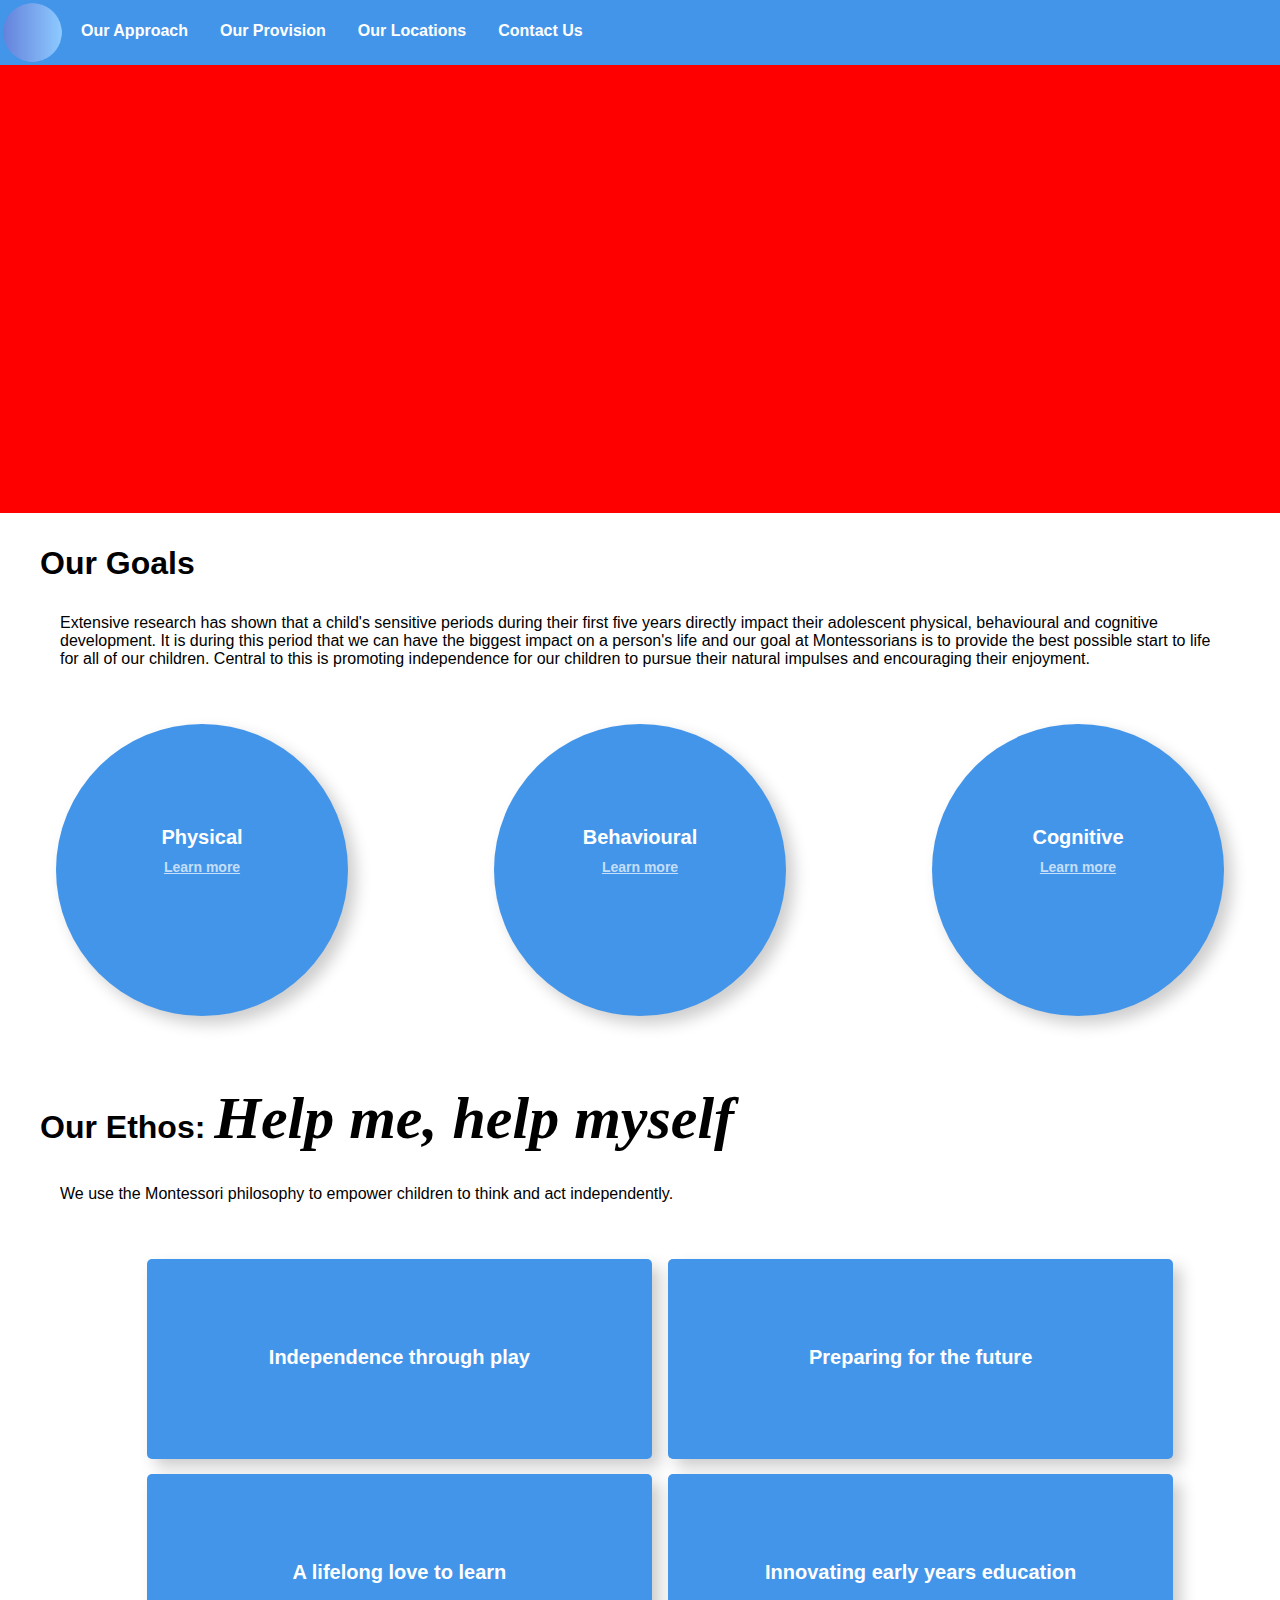
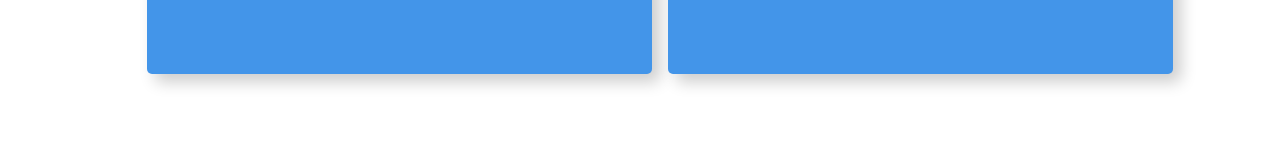
<file: index.html>
<!DOCTYPE html>
<html lang="en">
<head>
    <script src="https://ajax.googleapis.com/ajax/libs/jquery/1.10.2/jquery.min.js"></script>
    <script>
      $(function(){
        $('head').load('/header.html');
      });
    </script>
</head>
<body>
  <div class="body-container">
    <header>
      <div id="navigation"></div>
    </header>
    <div id="carousel-container"></div>
    <div class="page-body">
      <div class="text-block">
        <p class="heading">
          Our Goals
        </p>
        <p class="text">
          Extensive research has shown that a child's sensitive periods during their first five years directly impact their adolescent
          physical, behavioural and cognitive development. It is during this period that we can have the biggest impact on a person's life and our goal at Montessorians is to provide the best possible start to life for all of our children.
  Central to this is promoting independence for our children to pursue their natural impulses and encouraging their enjoyment.
        </p>
      </div>
      <div class="circle-container">
        <div class="circle">
          <div class="circle-dummy"></div>
          <div class="circle-contents">
            Physical
            <a class="learn-more" target="_blank" href="https://edge.sagepub.com/sites/default/files/07_KUTHER.pdf">Learn more</a>
          </div>
        </div>
        <div class="circle">
          <div class="circle-dummy"></div>
          <div class="circle-contents">
            Behavioural
            <a class="learn-more" target="_blank" href="https://www.ncbi.nlm.nih.gov/pmc/articles/PMC4130246/">Learn more</a>
          </div>
        </div>
        <div class="circle">
          <div class="circle-dummy"></div>
          <div class="circle-contents">
            Cognitive
            <a class="learn-more" target="_blank" href="https://www.simplypsychology.org/vygotsky.html">Learn more</a>
          </div>
        </div>
      </div>
      <div class="text-block">
        <p class="heading">
          Our Ethos: <span class="ital-quote">Help me, help myself</span>
        </p>
        <p class="text">
          We use the Montessori philosophy to empower children to think and act independently.
        </p>
      </div>
      <div class="tiles-container">
        <ol class="tiles">
          <li class="tile">
            <div class="title-tile">
              <span>Independence through play</span>
            </div>
            <div class="hover-tile">
              <span>[INSERT TEXT]</span>
            </div>
          </li>
          <li class="tile">
            <div class="title-tile">
              <span>A lifelong love to learn</span>
            </div>
            <div class="hover-tile">
              <span>[INSERT TEXT]</span>
            </div>
          </li>
          <li class="tile">
            <div class="title-tile">
              <span>Preparing for the future</span>
            </div>
            <div class="hover-tile">
              <span>[INSERT TEXT]</span>
            </div>
          </li>
          <li class="tile">
            <div class="title-tile">
              <span>Innovating early years education</span>
            </div>
            <div class="hover-tile">
              <span>[INSERT TEXT]</span>
            </div>
          </li>
        </ol>
      </div>
    </div>
  </div>
</body>
</html>
</file>
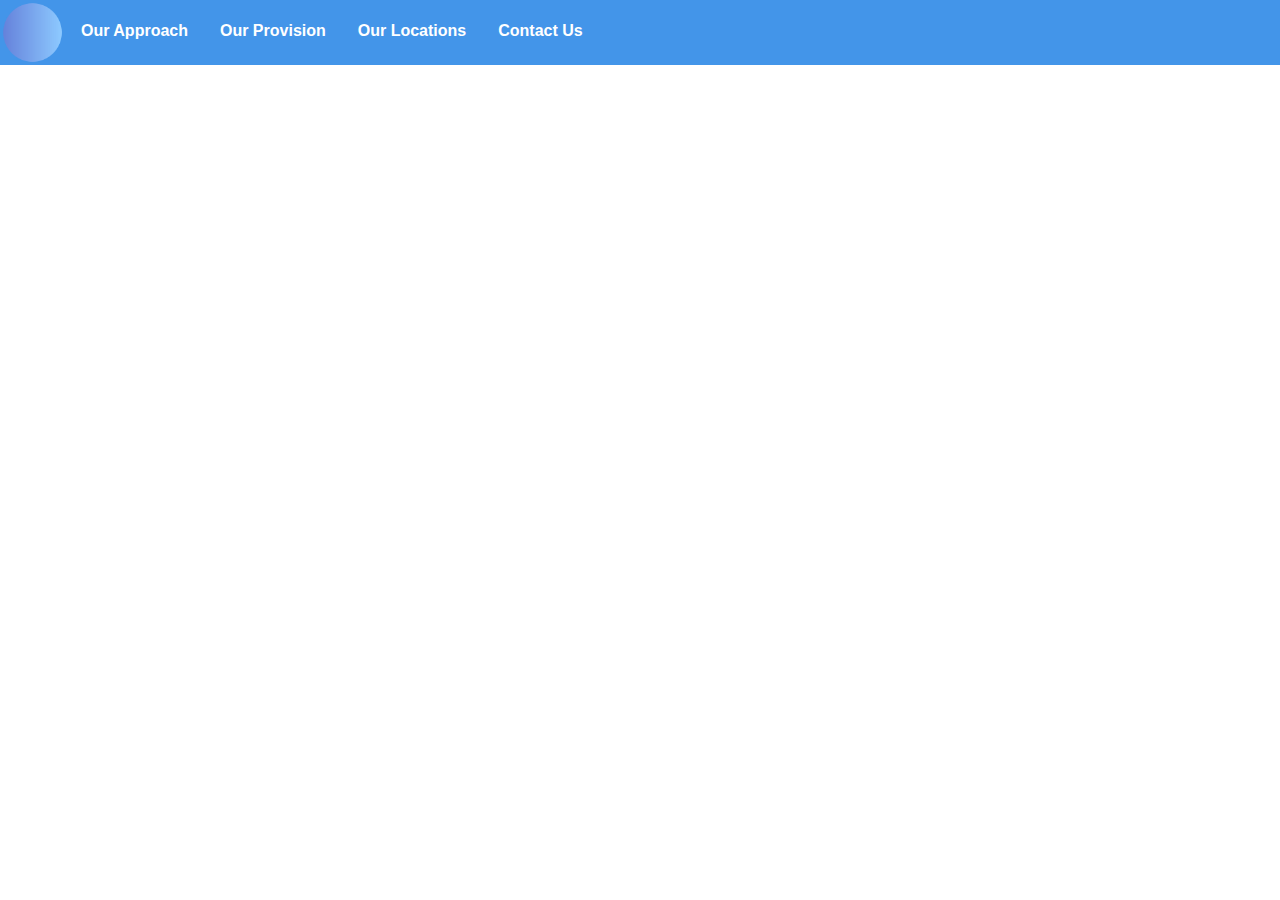
<file: contact.html>
<!DOCTYPE html>
<html lang="en">
<head>
  <script src="https://ajax.googleapis.com/ajax/libs/jquery/1.10.2/jquery.min.js"></script>
  <script>
    $(function(){
      $('head').load('/header.html');
    });
  </script>
</head>
<body>
<div class="container">
  <header>
    <div id="navigation"></div>
  </header>
</div>
</body>
</html>
</file>
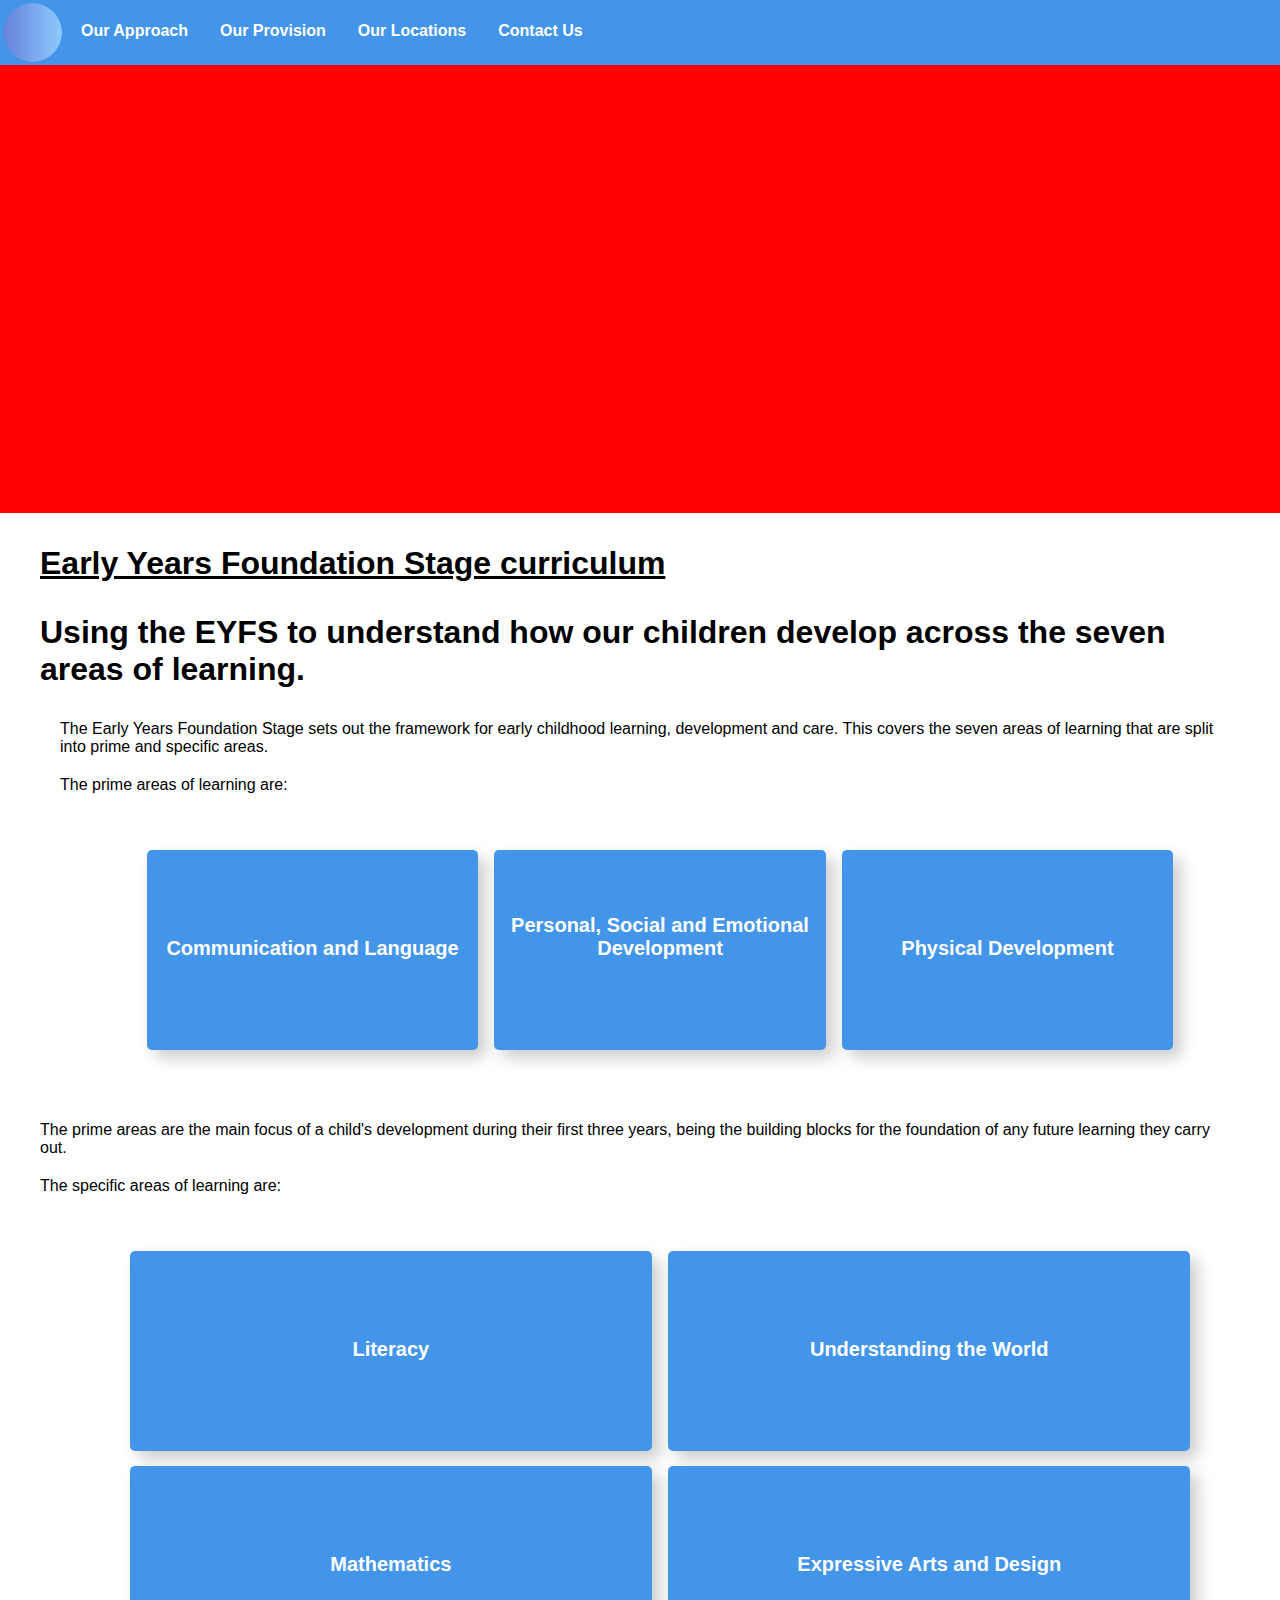
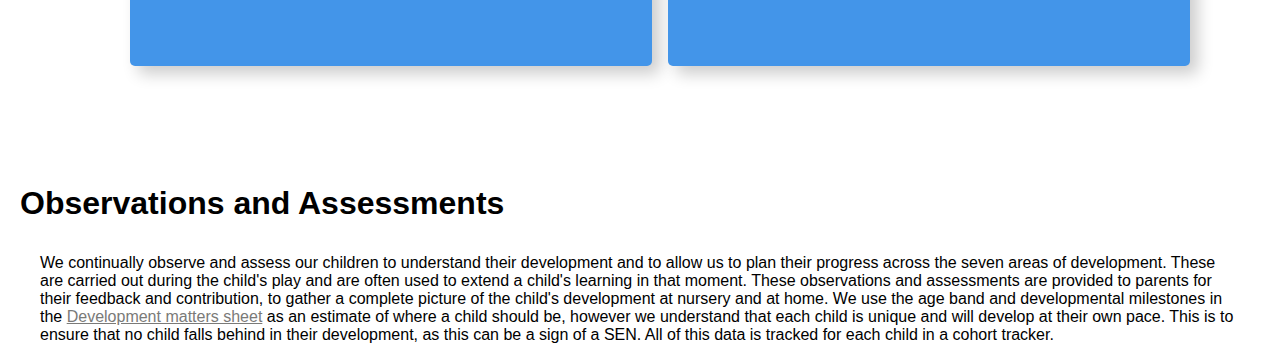
<file: approach/eyfs.html>
<!DOCTYPE html>
<html lang="en">
<head>
  <script src="https://ajax.googleapis.com/ajax/libs/jquery/1.10.2/jquery.min.js"></script>
  <script>
    $(function(){
      $('head').load('/header.html');
    });
  </script>
</head>
<body>
<div class="container">
  <header>
    <div id="navigation"></div>
  </header>
  <div id="carousel-container"></div>
  <div class="page-body">
    <div class="text-block">
      <p class="heading" style="text-decoration: underline;">
        Early Years Foundation Stage curriculum
      </p>
      <p class="heading">
        Using the EYFS to understand how our children develop across the seven areas of learning.
      </p>
      <p class="text">
        The Early Years Foundation Stage sets out the framework for early childhood learning, development and care. This covers the seven areas of learning that are split into prime and specific areas.
      </p>
      <p class="text">
        The prime areas of learning are:
      </p>
    </div>

    <div class="tiles-container">
      <ol class="tiles" style="column-count:3;">
        <li class="tile">
          <div class="title-tile">
            <span>Communication and Language</span>
          </div>
          <div class="hover-tile">
            <span>The ability to listen and pay attention, understand and comprehend concepts, and being able to communicate and express themselves in different ways.</span>
          </div>
        </li>
        <li class="tile">
          <div class="title-tile">
            <span>Personal, Social and  Emotional Development</span>
          </div>
          <div class="hover-tile">
            <span>The ability to form relationships and connect with others,  be confident and self-aware, and manage their own feelings and behaviour.</span>
          </div>
        </li>
        <li class="tile">
          <div class="title-tile">
            <span>Physical Development</span>
          </div>
          <div class="hover-tile">
            <span>The ability to develop control, coordination and movement. Children are supported in understanding the importance of maintaining their own personal hygiene and making healthy choices during meal times.</span>
          </div>
        </li>
      </ol>
    </div>
  </div>
  
  <div class="text-block">
    <p class="text">
      The prime areas are the main focus of a child's development during their first three years, being the building blocks for the foundation of any future learning they carry out.
    </p>
  </div>
  
   <div class="text-block">
      <p class="text">
        The specific areas of learning are:
      </p>
    </div>
  
      <div class="tiles-container">
       <ol class="tiles">
        <li class="tile">
          <div class="title-tile">
            <span>Literacy</span>
          </div>
          <div class="hover-tile">
            <span>Assessing how a child uses phonics to decode  words  to  read, understand and write  simple sentences. They start to read and  write some irregular common words. They begin to start understanding what is read, and having discussions about this. They begin to write simple sentences which can be read by themselves and others, with  some words are spelt correctly and others are phonetically plausible.</span>
          </div>
        </li>
        <li class="tile">
          <div class="title-tile">
            <span>Mathematics</span>
          </div>
          <div class="hover-tile">
            <span>A child’s use of numbers and being able to count to twenty. Understanding the concept of more or less than. Using quantities and objects to add or subtract. A child starts solving problems such as doubling, halving and sharing. A child will start to use everyday language to talk about size, weight, capacity, position, distance, time and money. They are able  recognise, create and describe patterns. They explore characteristics of objects and shapes, using mathematical language to describe them.</span>
          </div>
        </li>
        <li class="tile">
          <div class="title-tile">
            <span>Understanding the World</span>
          </div>
          <div class="hover-tile">
            <span>How a child discusses past and present events in their own lives and in the lives of family members. They understand other children don’t always enjoy the same things, and are sensitive to this. They know about similarities and differences between themselves and others,  among families, communities and traditions. A child will also have knowledge of the similarities and differences in relation to places, objects, materials and living things. They make observations of animals and plants and explain why some things occur, and talk about changes.</span>
          </div>
        </li>
        <li class="tile">
          <div class="title-tile">
            <span>Expressive Arts and Design</span>
          </div>
          <div class="hover-tile">
            <span>How a child sing songs, make music and dance, and experiment with ways of changing them. They are able to use and explore a variety of materials, tools and techniques, experimenting with colour, design, texture, form and function. A child is creative representing their own ideas, thoughts and feelings through design and technology, art, music, dance, role play and stories.</span>
          </div>
        </li>
      </ol>
    </div>


  <div class="text-block">
    <p class="heading">Observations and Assessments</p>
    <p class="text">
      We continually observe and assess our children to understand their development and to allow us to plan their progress across the seven areas of development. These are carried out during the child's play and are often used to extend a child's learning in that moment. These observations and assessments are provided to parents for their feedback and contribution, to gather a complete picture of the child's development at nursery and at home. We use the age band and developmental milestones in the <a href="https://www.early-education.org.uk/sites/default/files/Development%20Matters%20in%20the%20Early%20Years%20Foundation%20Stage%20-%20FINAL.pdf" target="_blank">Development matters sheet</a> as an estimate of where a child should be, however we understand that each child is unique and will develop at their own pace. This is to ensure that no child falls behind in their development, as this can be a sign of a SEN. All of this data is tracked for each child in a cohort tracker.
    </p>


  </div>

</div>
</body>
</html>
</file>
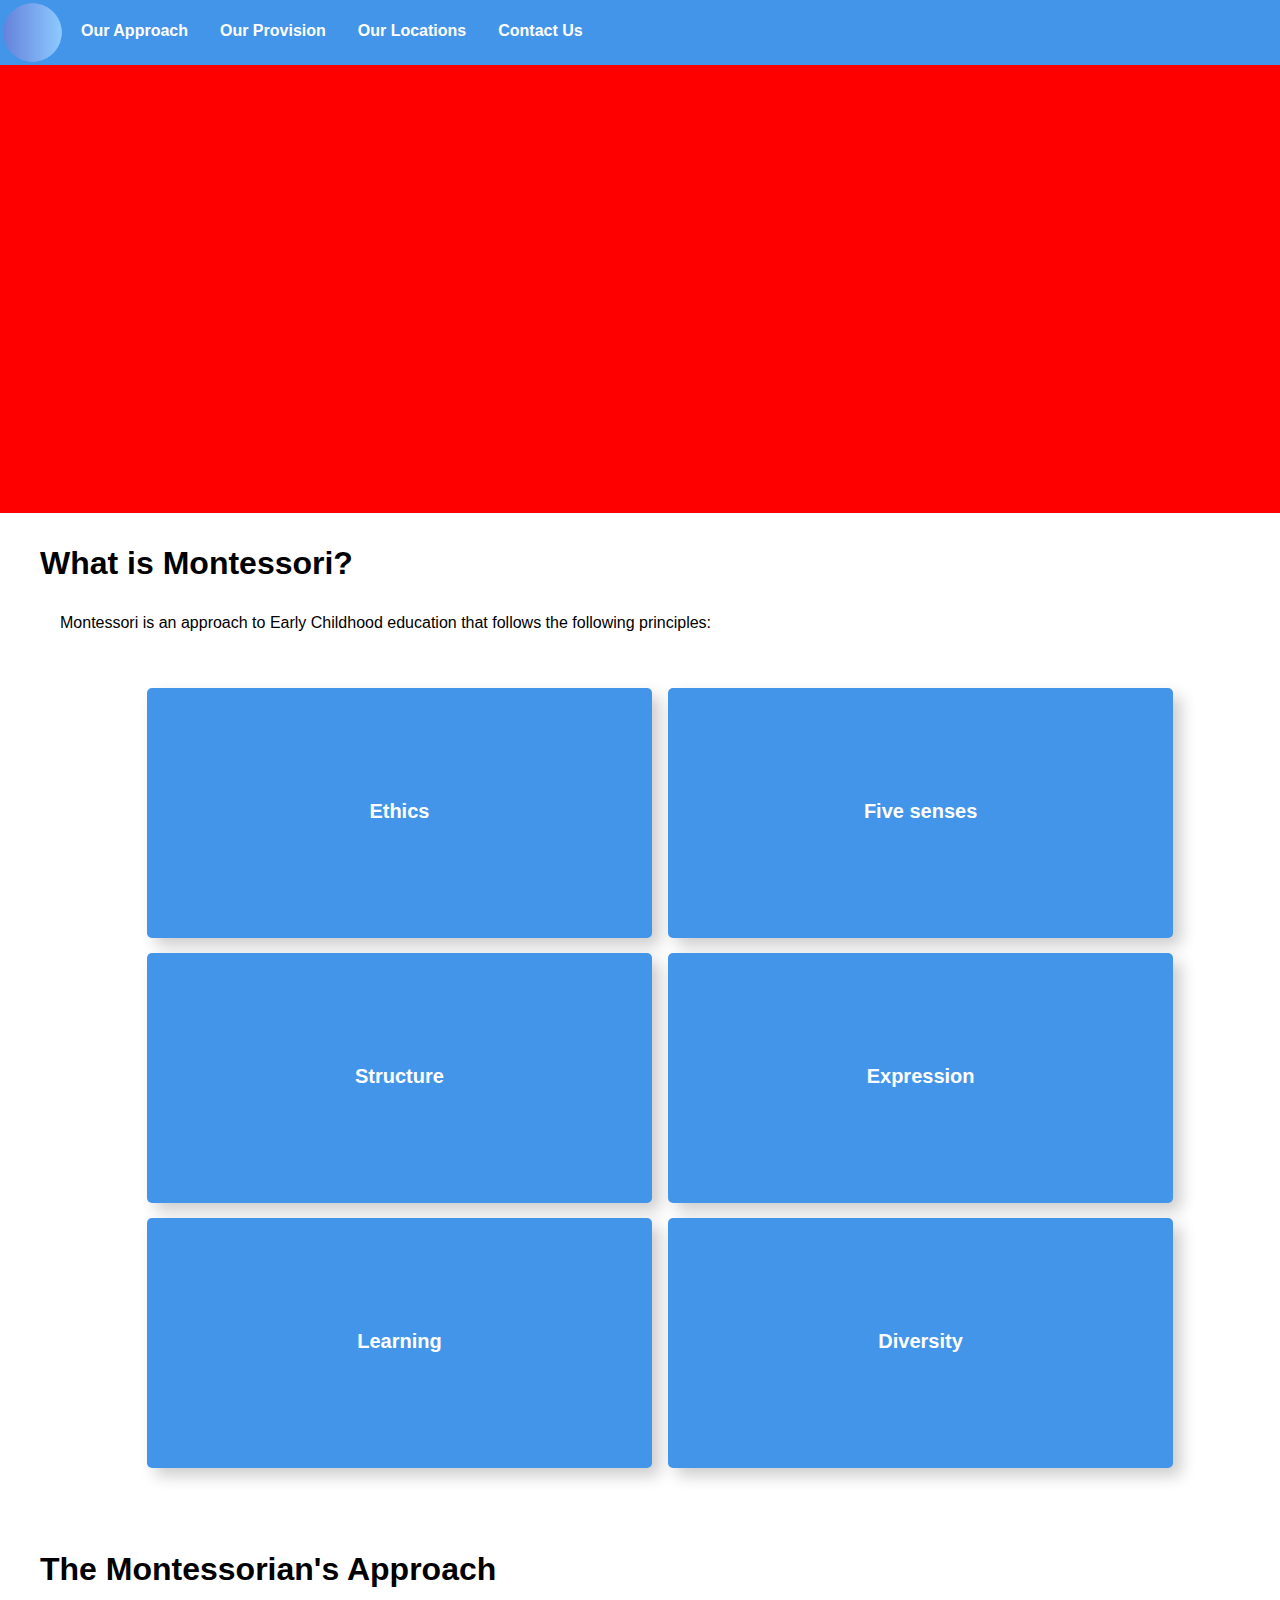
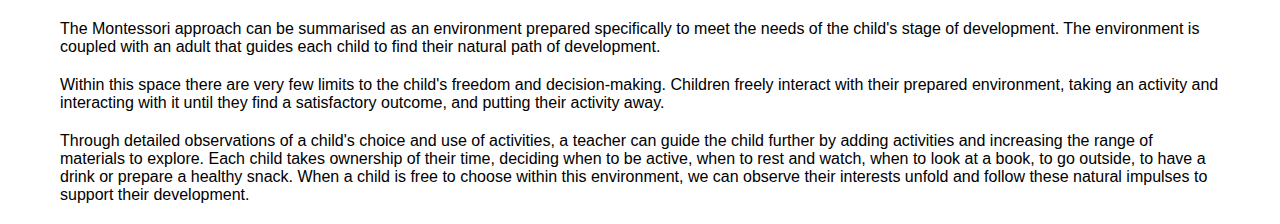
<file: approach/montessori.html>
<!DOCTYPE html>
<html lang="en">
<head>
  <script src="https://ajax.googleapis.com/ajax/libs/jquery/1.10.2/jquery.min.js"></script>
  <script>
    $(function(){
      $('head').load('/header.html');
    });
  </script>
</head>
<body>
<div class="container">
  <header>
    <div id="navigation"></div>
  </header>
  <div id="carousel-container"></div>
  <div class="page-body">
    <div class="text-block">
      <p class="heading">
        What is Montessori?
      </p>
      <p class="text">
        Montessori is an approach to Early Childhood education that follows the following principles:
      </p>
    </div>
    <div class="tiles-container medium">
      <ol class="tiles">
        <li class="tile">
          <div class="title-tile">
            <span>Ethics</span>
          </div>
          <div class="hover-tile">
            <span>A child's spirituality, building on their inner moral and ethics to connect to their environment and care for those around them. We strongly believe that each child is innately good, so we look to our children for guidance on how we should treat each other and our environment.</span>
          </div>
        </li>
        <li class="tile">
          <div class="title-tile">
            <span>Structure</span>
          </div>
          <div class="hover-tile">
            <span>Order and structure, as both enable an object to understand and make sense of itself in relation to its environment. This awareness is essential for a child to feel secure within its environment and to build on existing experiences. Order in our classrooms help our children feel safe and understand how things should be.</span>
          </div>
        </li>
        <li class="tile">
          <div class="title-tile">
            <span>Learning</span>
          </div>
          <div class="hover-tile">
            <span>A child's sensitive period, in which they have a heightened ability to intensely focus on an activities and learn extremely easily. This includes refining the senses, acquiring languages, physical development and socially. Our teachers watch out for these very creative periods and make sure that the children have the freedom to follow their interests.</span>
          </div>
        </li>
        <li class="tile">
          <div class="title-tile">
            <span>Five senses</span>
          </div>
          <div class="hover-tile">
            <span>A child's sensitive period, in which they have a heightened ability to intensely focus on an activities and learn extremely easily. This includes refining the senses, acquiring languages, physical development and socially. Our teachers watch out for these very creative periods and make sure that the children have the freedom to follow their interests.</span>
          </div>
        </li>
        <li class="tile">
          <div class="title-tile">
            <span>Expression</span>
          </div>
          <div class="hover-tile">
            <span>A child's freedom to express themselves and develop as creative and spontaneous individuals. Children are natural learners with an impulse to take joy in the process and not the end result. So we believe our role is to provide open and adventurous environments in which the children can become wonderfully dynamic, natural learners. Restricting a child's natural impulse can stop a child from enjoying learning, which often happens during school.</span>
          </div>
        </li>
        <li class="tile">
          <div class="title-tile">
            <span>Diversity</span>
          </div>
          <div class="hover-tile">
            <span>An appreciation for cultures and diversity they are surrounded by in their environment. By giving our children varied experiences of life and culture we allow our children to become rounded and in harmony with their environment.</span>
          </div>
        </li>
      </ol>
    </div>
    <div class="text-block">
      <p class="heading">
        The Montessorian's Approach
      </p>
      <p class="text">
        The Montessori approach can be summarised as an environment prepared specifically to meet the needs of the child's stage of development. The environment is coupled with an adult that guides each child to find their natural path of development.
      </p>
      <p class="text">
        Within this space there are very few limits to the child's freedom and decision-making. Children freely interact with their prepared environment, taking an activity and interacting with it until they find a satisfactory outcome, and putting their activity away.
      </p>
      <p class="text">
        Through detailed observations of a child's choice and use of activities, a teacher can guide the child further by adding activities and increasing the range of materials to explore. Each child takes ownership of their time, deciding when to be active, when to rest and watch, when to look at a book, to go outside, to have a drink or prepare a healthy snack.  When a child is free to choose within this environment, we can observe their interests unfold and follow these natural impulses to support their development.
      </p>
    </div>
  </div>
</div>
</body>
</html>
</file>
